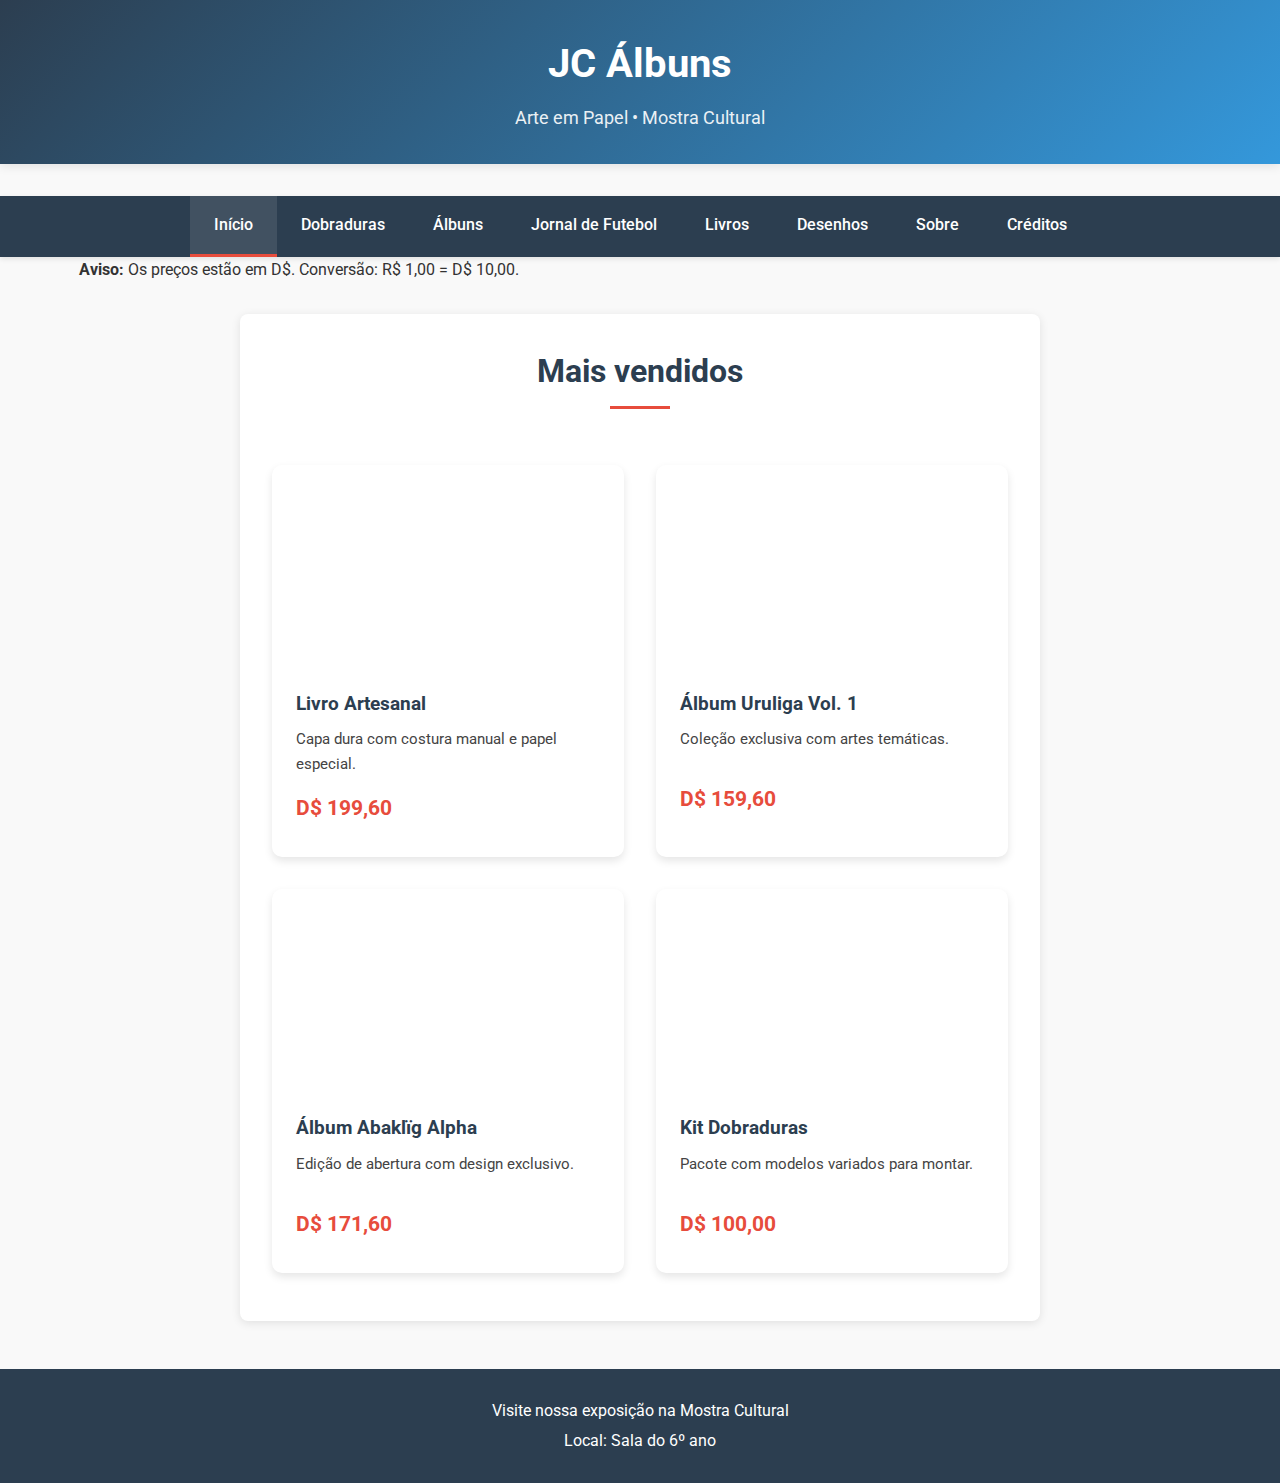
<file: index.html>
<!DOCTYPE html>
<html lang="pt-BR">
<head>
    <meta charset="UTF-8">
    <meta name="viewport" content="width=device-width, initial-scale=1.0">
    <title>JC Álbuns - Sua Loja de Artes em Papel</title>
    <link rel="stylesheet" href="styles.css">
    <link href="https://fonts.googleapis.com/css2?family=Roboto:wght@300;400;500;700&display=swap" rel="stylesheet">
    <link rel="stylesheet" href="https://cdnjs.cloudflare.com/ajax/libs/font-awesome/6.0.0-beta3/css/all.min.css">
</head>
<body>
    <header>
        <div class="container">
            <h1>JC Álbuns</h1>
            <p>Arte em Papel • Mostra Cultural</p>
        </div>
    </header>

    <nav class="main-nav">
        <div class="container">
            <ul>
                <li class="active"><a href="index.html">Início</a></li>
                <li><a href="dobraduras.html">Dobraduras</a></li>
                <li><a href="albuns.html">Álbuns</a></li>
                <li><a href="futebol.html">Jornal de Futebol</a></li>
                <li><a href="livros.html">Livros</a></li>
                <li><a href="desenhos.html">Desenhos</a></li>
                <li><a href="sobre.html">Sobre</a></li>
                <li><a href="creditos.html">Créditos</a></li>
            </ul>
        </div>
    </nav>

    <main class="container">
        <div class="notice" role="note" aria-label="Aviso de conversão de moeda">
            <strong>Aviso:</strong> Os preços estão em D$. Conversão: R$ 1,00 = D$ 10,00.
        </div>
        <section class="credits-section">
            <h2>Mais vendidos</h2>
            <div class="products-grid">
                <div class="product-card">
                    <div class="product-image" style="background-image: url('https://source.unsplash.com/600x400/?handmade,book');"></div>
                    <div class="product-info">
                        <h3>Livro Artesanal</h3>
                        <p class="description">Capa dura com costura manual e papel especial.</p>
                        <p class="price">D$ 499,00</p>
                    </div>
                </div>

                <div class="product-card">
                    <div class="product-image" style="background-image: url('https://source.unsplash.com/600x400/?soccer,stadium');"></div>
                    <div class="product-info">
                        <h3>Álbum Uruliga Vol. 1</h3>
                        <p class="description">Coleção exclusiva com artes temáticas.</p>
                        <p class="price">D$ 399,00</p>
                    </div>
                </div>

                <div class="product-card">
                    <div class="product-image" style="background-image: url('https://source.unsplash.com/600x400/?football,team');"></div>
                    <div class="product-info">
                        <h3>Álbum Abaklïg Alpha</h3>
                        <p class="description">Edição de abertura com design exclusivo.</p>
                        <p class="price">D$ 429,00</p>
                    </div>
                </div>

                <div class="product-card">
                    <div class="product-image" style="background-image: url('https://source.unsplash.com/600x400/?origami,paper');"></div>
                    <div class="product-info">
                        <h3>Kit Dobraduras</h3>
                        <p class="description">Pacote com modelos variados para montar.</p>
                        <p class="price">D$ 250,00</p>
                    </div>
                </div>
            </div>
        </section>
    </main>

    <footer>
        <div class="container">
            <p>Visite nossa exposição na Mostra Cultural</p>
            <p>Local: Sala do 6º ano</p>
        </div>
    </footer>
    <script src="prices.js" data-discount="0.60"></script>
</body>
</html>
</file>
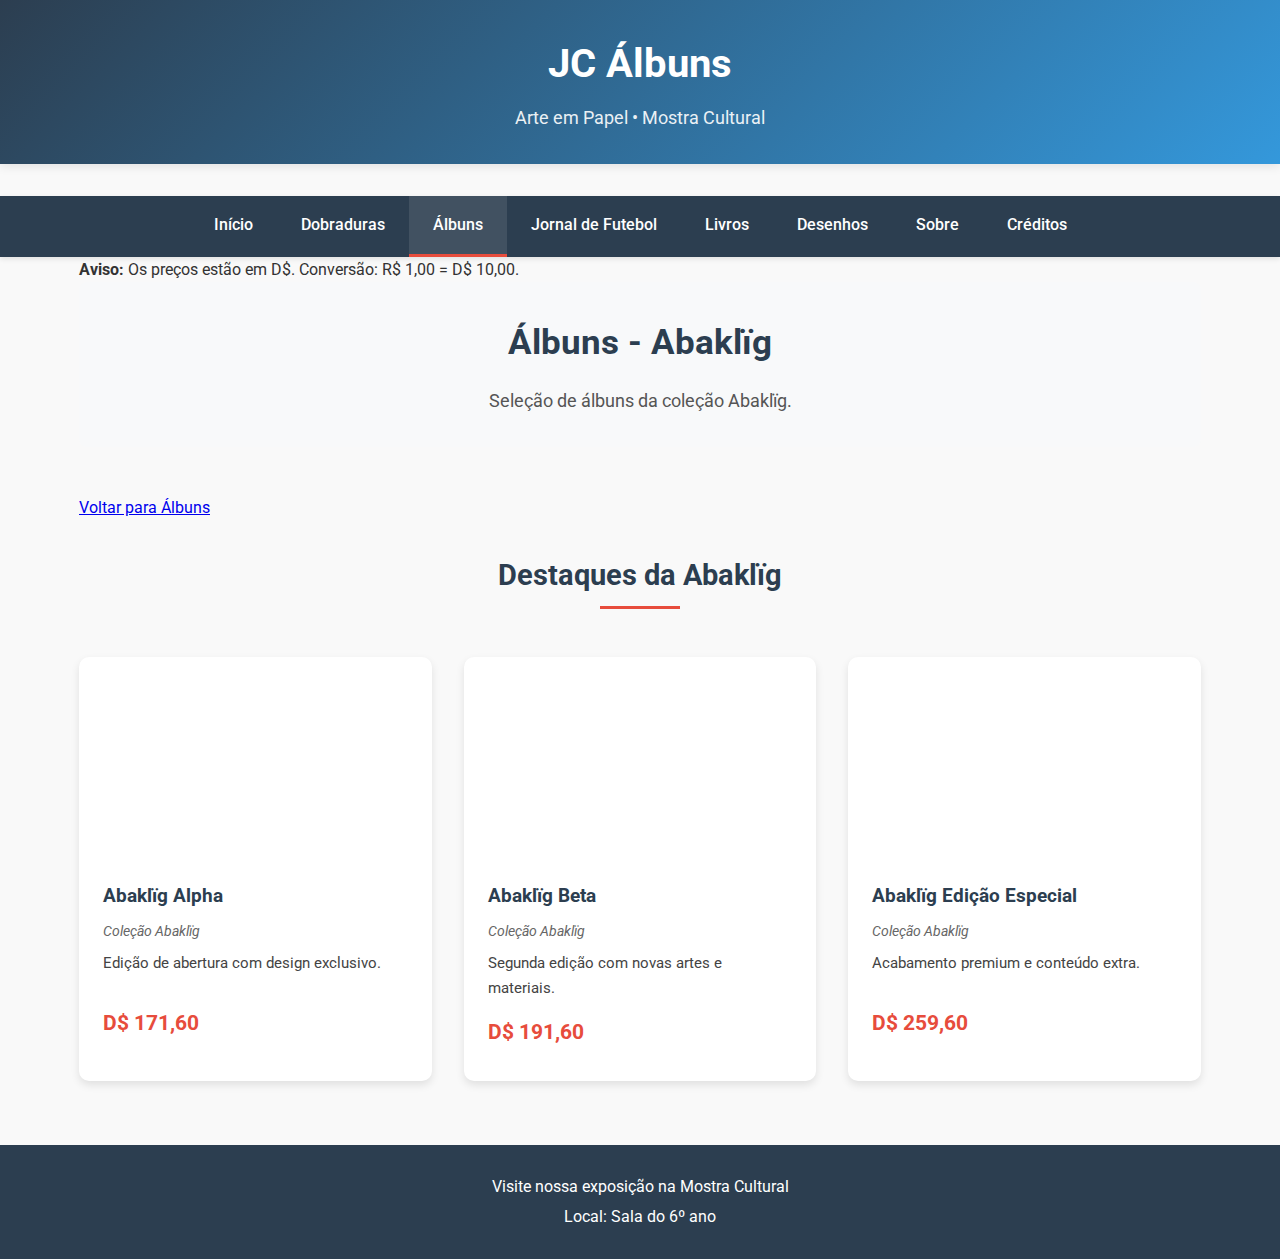
<file: abaklig.html>
<!DOCTYPE html>
<html lang="pt-BR">
<head>
    <meta charset="UTF-8">
    <meta name="viewport" content="width=device-width, initial-scale=1.0">
    <title>Abaklïg - Álbuns | JC Álbuns</title>
    <link rel="stylesheet" href="styles.css">
    <link href="https://fonts.googleapis.com/css2?family=Roboto:wght@300;400;500;700&display=swap" rel="stylesheet">
    <link rel="stylesheet" href="https://cdnjs.cloudflare.com/ajax/libs/font-awesome/6.0.0-beta3/css/all.min.css">
</head>
<body>
    <header>
        <div class="container">
            <h1>JC Álbuns</h1>
            <p>Arte em Papel • Mostra Cultural</p>
        </div>
    </header>

    <nav class="main-nav">
        <div class="container">
            <ul>
                <li><a href="index.html">Início</a></li>
                <li><a href="dobraduras.html">Dobraduras</a></li>
                <li class="active"><a href="albuns.html">Álbuns</a></li>
                <li><a href="futebol.html">Jornal de Futebol</a></li>
                <li><a href="livros.html">Livros</a></li>
                <li><a href="desenhos.html">Desenhos</a></li>
                <li><a href="sobre.html">Sobre</a></li>
                <li><a href="creditos.html">Créditos</a></li>
            </ul>
        </div>
    </nav>

    <main class="container">
        <div class="notice" role="note" aria-label="Aviso de conversão de moeda">
            <strong>Aviso:</strong> Os preços estão em D$. Conversão: R$ 1,00 = D$ 10,00.
        </div>
        <section class="intro-section">
            <h1>Álbuns - Abaklïg</h1>
            <p>Seleção de álbuns da coleção Abaklïg.</p>
        </section>

        <section class="btn-section">
            <div class="btn-group">
                <a class="btn" href="albuns.html">Voltar para Álbuns</a>
            </div>
        </section>

        <h2 class="section-title">Destaques da Abaklïg</h2>
        <div class="products-grid">
            <div class="product-card">
                <div class="product-image" style="background-image: url('https://source.unsplash.com/600x400/?football,stadium');"></div>
                <div class="product-info">
                    <h3>Abaklïg Alpha</h3>
                    <p class="author">Coleção Abaklïg</p>
                    <p class="description">Edição de abertura com design exclusivo.</p>
                    <p class="price">D$ 429,00</p>
                </div>
            </div>
            <div class="product-card">
                <div class="product-image" style="background-image: url('https://source.unsplash.com/600x400/?football,match');"></div>
                <div class="product-info">
                    <h3>Abaklïg Beta</h3>
                    <p class="author">Coleção Abaklïg</p>
                    <p class="description">Segunda edição com novas artes e materiais.</p>
                    <p class="price">D$ 479,00</p>
                </div>
            </div>
            <div class="product-card">
                <div class="product-image" style="background-image: url('https://source.unsplash.com/600x400/?football,trophy');"></div>
                <div class="product-info">
                    <h3>Abaklïg Edição Especial</h3>
                    <p class="author">Coleção Abaklïg</p>
                    <p class="description">Acabamento premium e conteúdo extra.</p>
                    <p class="price">D$ 649,00</p>
                </div>
            </div>
        </div>
    </main>

    <footer>
        <div class="container">
            <p>Visite nossa exposição na Mostra Cultural</p>
            <p>Local: Sala do 6º ano</p>
        </div>
    </footer>
    <script src="prices.js" data-discount="0.60"></script>
</body>
</html>
</file>
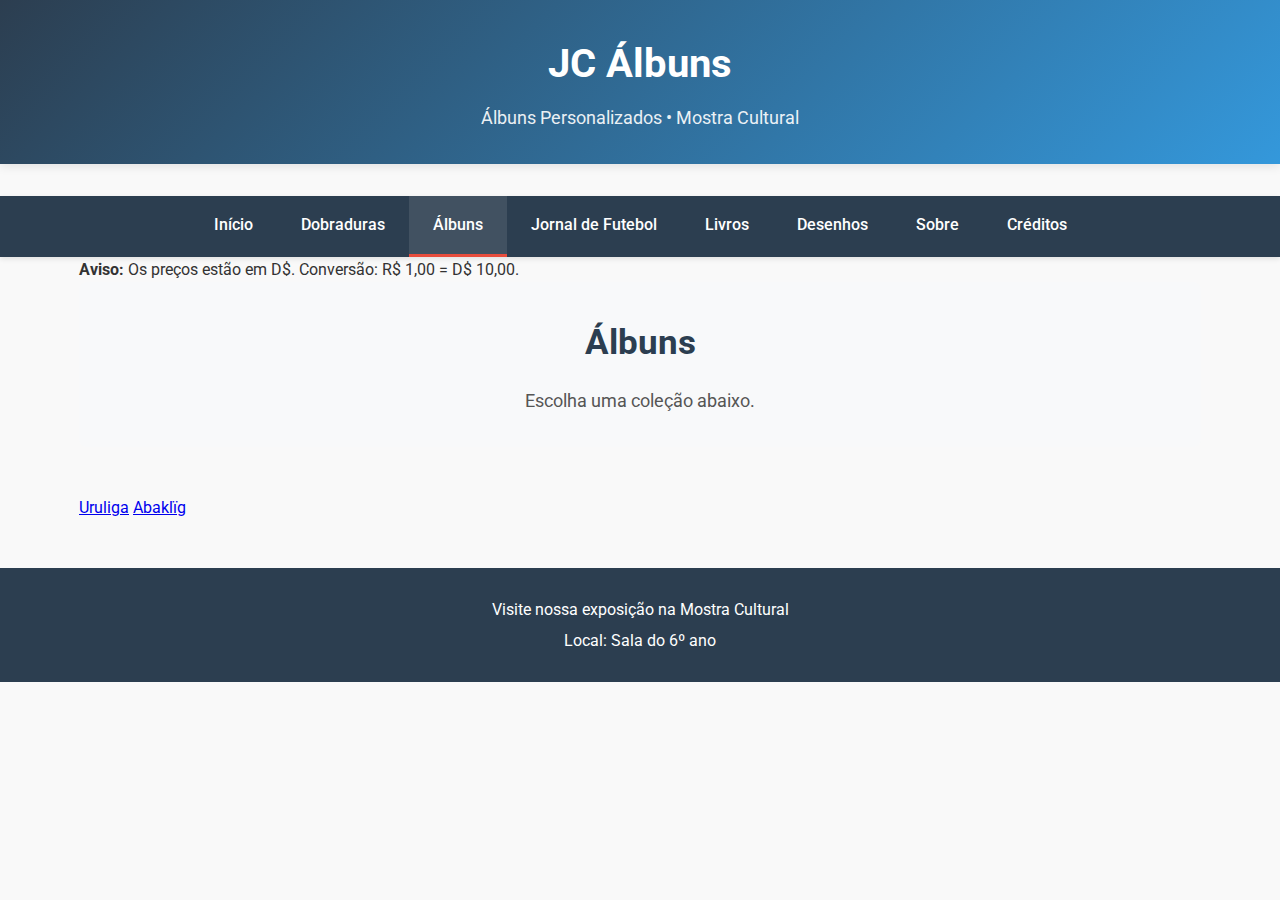
<file: albuns.html>
<!DOCTYPE html>
<html lang="pt-BR">
<head>
    <meta charset="UTF-8">
    <meta name="viewport" content="width=device-width, initial-scale=1.0">
    <title>Álbuns - JC Álbuns</title>
    <link rel="stylesheet" href="styles.css">
    <link href="https://fonts.googleapis.com/css2?family=Roboto:wght@300;400;500;700&display=swap" rel="stylesheet">
    <link rel="stylesheet" href="https://cdnjs.cloudflare.com/ajax/libs/font-awesome/6.0.0-beta3/css/all.min.css">
</head>
<body>
    <header>
        <div class="container">
            <h1>JC Álbuns</h1>
            <p>Álbuns Personalizados • Mostra Cultural</p>
        </div>
    </header>

    <nav class="main-nav">
        <div class="container">
            <ul>
                <li><a href="index.html">Início</a></li>
                <li><a href="dobraduras.html">Dobraduras</a></li>
                <li class="active"><a href="albuns.html">Álbuns</a></li>
                <li><a href="futebol.html">Jornal de Futebol</a></li>
                <li><a href="livros.html">Livros</a></li>
                <li><a href="desenhos.html">Desenhos</a></li>
                <li><a href="sobre.html">Sobre</a></li>
                <li><a href="creditos.html">Créditos</a></li>
            </ul>
        </div>
    </nav>

    <main class="container">
        <div class="notice" role="note" aria-label="Aviso de conversão de moeda">
            <strong>Aviso:</strong> Os preços estão em D$. Conversão: R$ 1,00 = D$ 10,00.
        </div>
        <section class="intro-section">
            <h1>Álbuns</h1>
            <p>Escolha uma coleção abaixo.</p>
        </section>

        <section class="btn-section">
            <div class="btn-group">
                <a class="btn" href="uruliga.html">Uruliga</a>
                <a class="btn" href="abaklig.html">Abaklïg</a>
            </div>
        </section>
    </main>

    <footer>
        <div class="container">
            <p>Visite nossa exposição na Mostra Cultural</p>
            <p>Local: Sala do 6º ano</p>
        </div>
    </footer>
    <script src="prices.js" data-discount="0.60"></script>
</body>
</html>
</file>
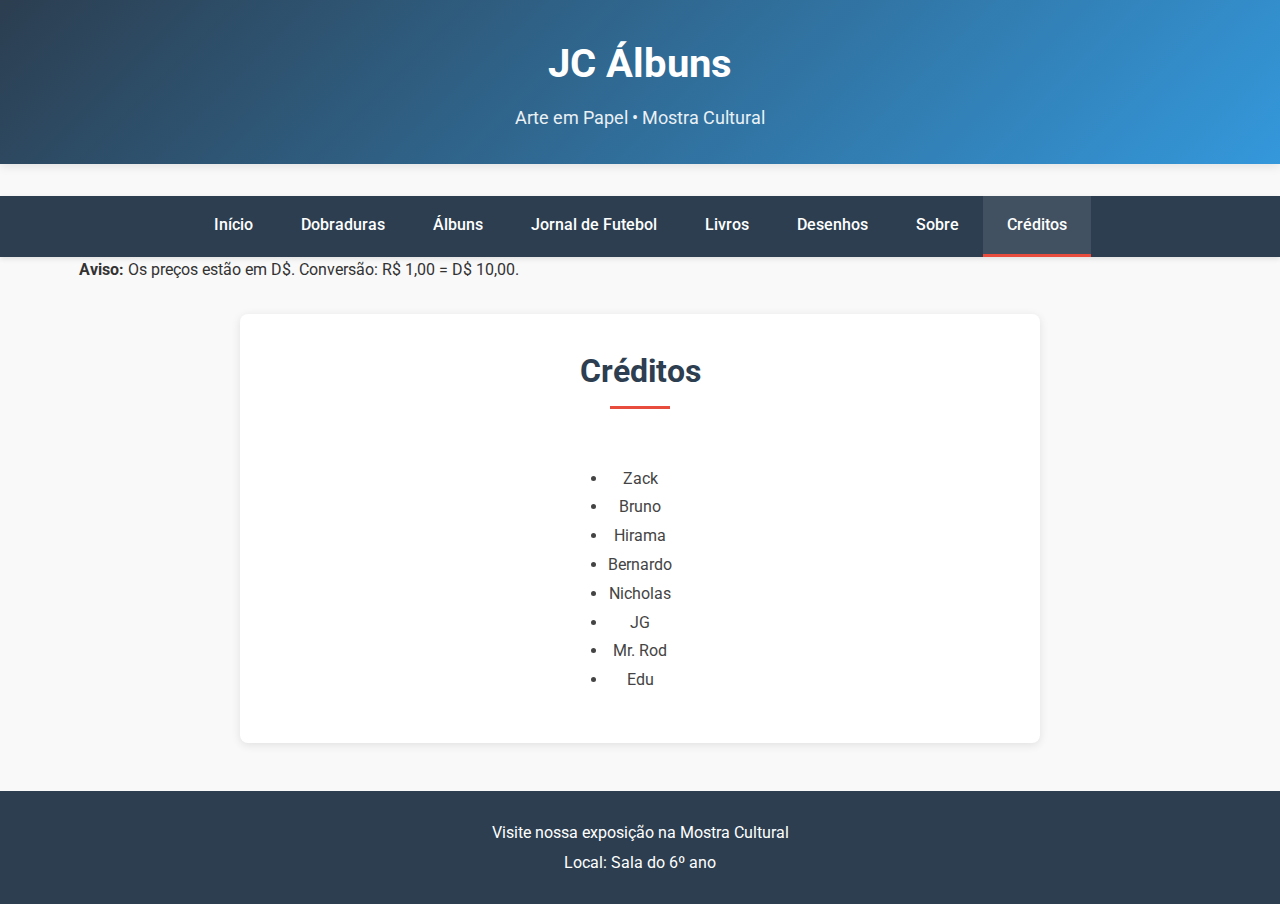
<file: creditos.html>
<!DOCTYPE html>
<html lang="pt-BR">
<head>
    <meta charset="UTF-8">
    <meta name="viewport" content="width=device-width, initial-scale=1.0">
    <title>Créditos - JC Álbuns</title>
    <link rel="stylesheet" href="styles.css">
    <link href="https://fonts.googleapis.com/css2?family=Roboto:wght@300;400;500;700&display=swap" rel="stylesheet">
    <link rel="stylesheet" href="https://cdnjs.cloudflare.com/ajax/libs/font-awesome/6.0.0-beta3/css/all.min.css">
</head>
<body>
    <header>
        <div class="container">
            <h1>JC Álbuns</h1>
            <p>Arte em Papel • Mostra Cultural</p>
        </div>
    </header>

    <nav class="main-nav">
        <div class="container">
            <ul>
                <li><a href="index.html">Início</a></li>
                <li><a href="dobraduras.html">Dobraduras</a></li>
                <li><a href="albuns.html">Álbuns</a></li>
                <li><a href="futebol.html">Jornal de Futebol</a></li>
                <li><a href="livros.html">Livros</a></li>
                <li><a href="desenhos.html">Desenhos</a></li>
                <li><a href="sobre.html">Sobre</a></li>
                <li class="active"><a href="creditos.html">Créditos</a></li>
            </ul>
        </div>
    </nav>

    <main class="container">
        <div class="notice" role="note" aria-label="Aviso de conversão de moeda">
            <strong>Aviso:</strong> Os preços estão em D$. Conversão: R$ 1,00 = D$ 10,00.
        </div>
        <section class="credits-section">
            <h2>Créditos</h2>
            <div class="credits-content">
                <ul>
                    <li>Zack</li>
                    <li>Bruno</li>
                    <li>Hirama</li>
                    <li>Bernardo</li>
                    <li>Nicholas</li>
                    <li>JG</li>
                    <li>Mr. Rod</li>
                    <li>Edu</li>
                </ul>
            </div>
        </section>
    </main>

    <footer>
        <div class="container">
            <p>Visite nossa exposição na Mostra Cultural</p>
            <p>Local: Sala do 6º ano</p>
        </div>
    </footer>
    <script src="prices.js" data-discount="0.60"></script>
</body>
</html>
</file>
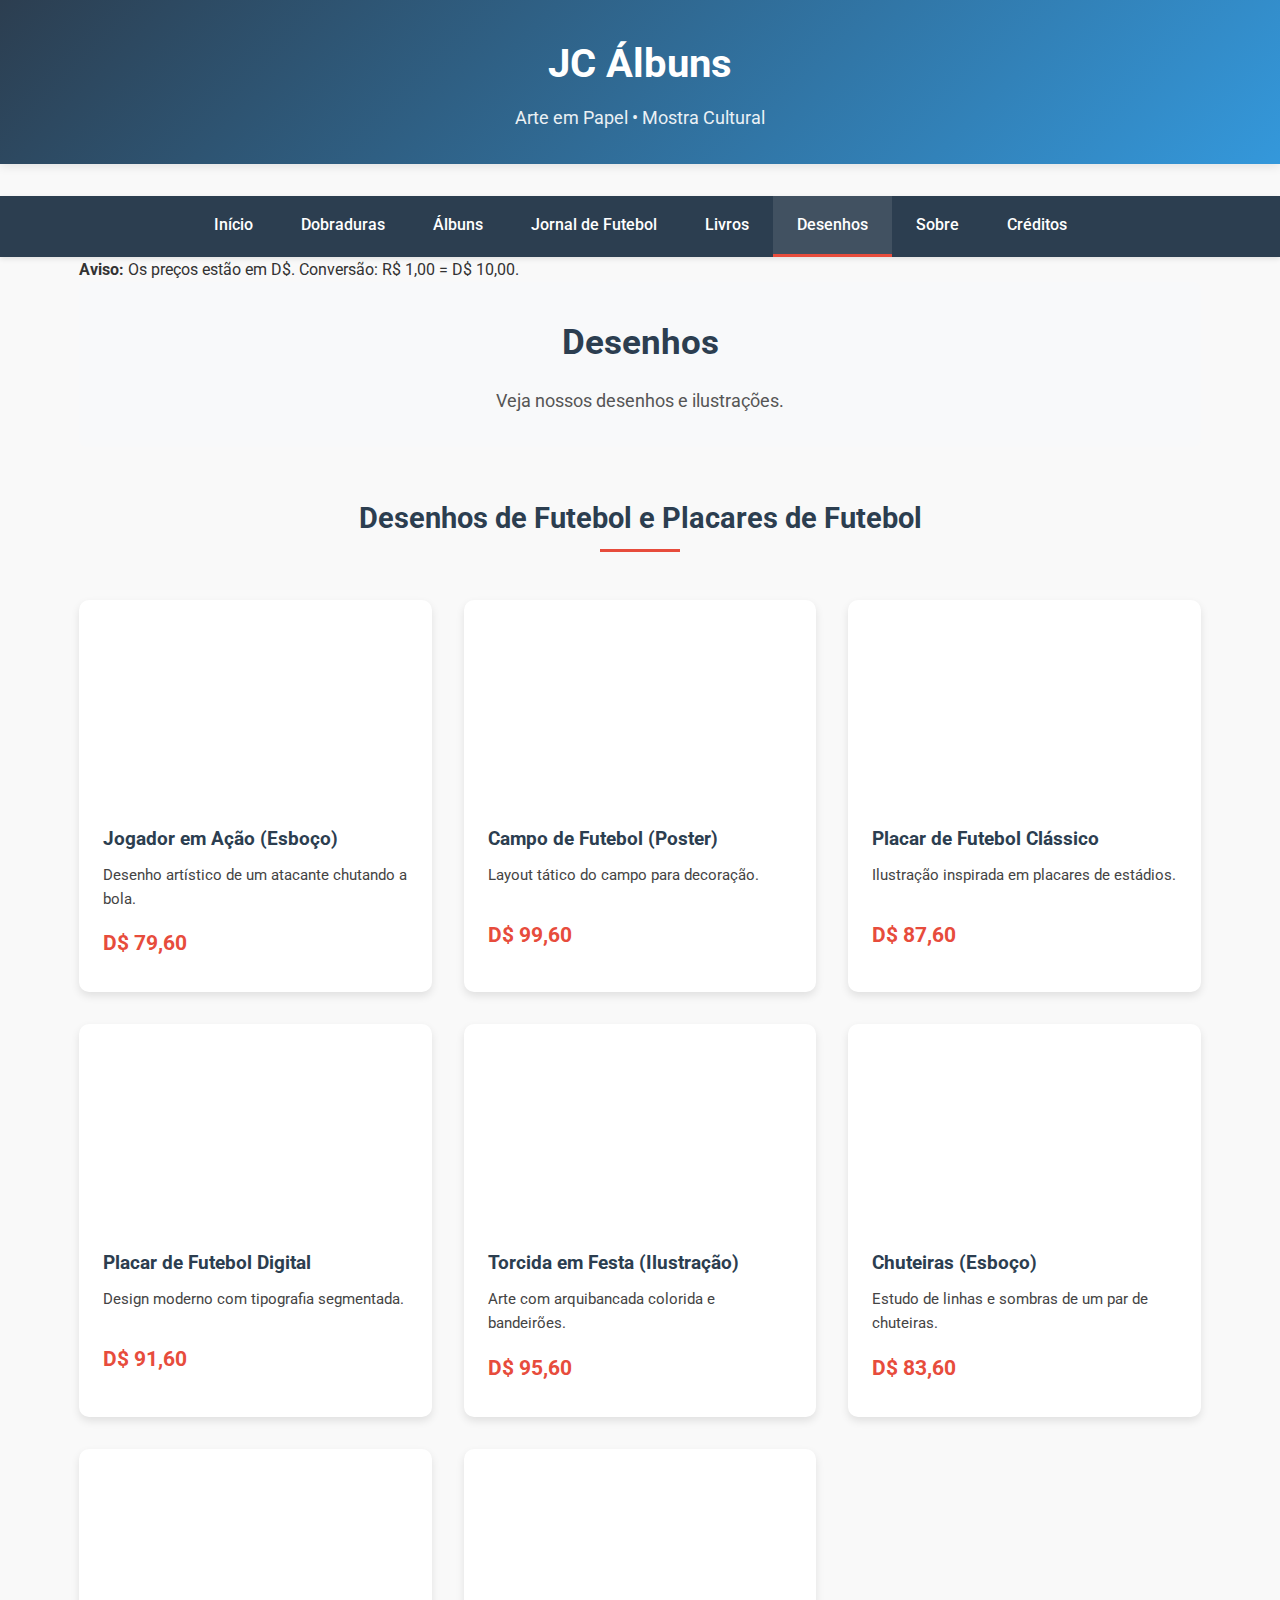
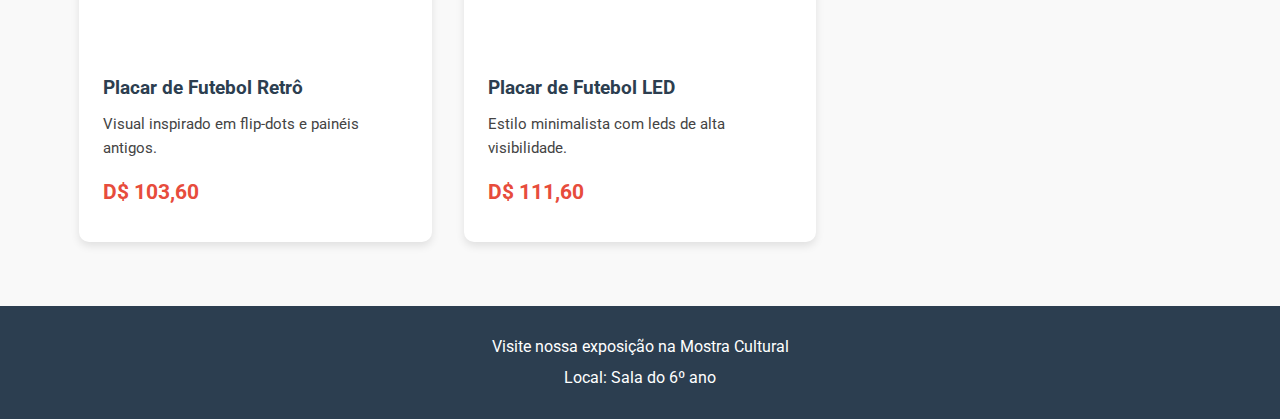
<file: desenhos.html>
<!DOCTYPE html>
<html lang="pt-BR">
<head>
    <meta charset="UTF-8">
    <meta name="viewport" content="width=device-width, initial-scale=1.0">
    <title>Desenhos - JC Álbuns</title>
    <link rel="stylesheet" href="styles.css">
    <link href="https://fonts.googleapis.com/css2?family=Roboto:wght@300;400;500;700&display=swap" rel="stylesheet">
    <link rel="stylesheet" href="https://cdnjs.cloudflare.com/ajax/libs/font-awesome/6.0.0-beta3/css/all.min.css">
</head>
<body>
    <header>
        <div class="container">
            <h1>JC Álbuns</h1>
            <p>Arte em Papel • Mostra Cultural</p>
        </div>
    </header>

    <nav class="main-nav">
        <div class="container">
            <ul>
                <li><a href="index.html">Início</a></li>
                <li><a href="dobraduras.html">Dobraduras</a></li>
                <li><a href="albuns.html">Álbuns</a></li>
                <li><a href="futebol.html">Jornal de Futebol</a></li>
                <li><a href="livros.html">Livros</a></li>
                <li class="active"><a href="desenhos.html">Desenhos</a></li>
                <li><a href="sobre.html">Sobre</a></li>
                <li><a href="creditos.html">Créditos</a></li>
            </ul>
        </div>
    </nav>

    <main class="container">
        <div class="notice" role="note" aria-label="Aviso de conversão de moeda">
            <strong>Aviso:</strong> Os preços estão em D$. Conversão: R$ 1,00 = D$ 10,00.
        </div>
        <section class="intro-section">
            <h1>Desenhos</h1>
            <p>Veja nossos desenhos e ilustrações.</p>
        </section>

        <h2 class="section-title">Desenhos de Futebol e Placares de Futebol</h2>
        <div class="products-grid">
            <div class="product-card">
                <div class="product-image" style="background-image: url('https://source.unsplash.com/600x400/?soccer,sketch');"></div>
                <div class="product-info">
                    <h3>Jogador em Ação (Esboço)</h3>
                    <p class="description">Desenho artístico de um atacante chutando a bola.</p>
                    <p class="price">D$ 199,00</p>
                </div>
            </div>

            <div class="product-card">
                <div class="product-image" style="background-image: url('https://source.unsplash.com/600x400/?soccer,field');"></div>
                <div class="product-info">
                    <h3>Campo de Futebol (Poster)</h3>
                    <p class="description">Layout tático do campo para decoração.</p>
                    <p class="price">D$ 249,00</p>
                </div>
            </div>

            <div class="product-card">
                <div class="product-image" style="background-image: url('https://source.unsplash.com/600x400/?scoreboard,stadium');"></div>
                <div class="product-info">
                    <h3>Placar de Futebol Clássico</h3>
                    <p class="description">Ilustração inspirada em placares de estádios.</p>
                    <p class="price">D$ 219,00</p>
                </div>
            </div>

            <div class="product-card">
                <div class="product-image" style="background-image: url('https://source.unsplash.com/600x400/?scoreboard,digital');"></div>
                <div class="product-info">
                    <h3>Placar de Futebol Digital</h3>
                    <p class="description">Design moderno com tipografia segmentada.</p>
                    <p class="price">D$ 229,00</p>
                </div>
            </div>
            
            <!-- Novos Itens: Desenhos -->
            <div class="product-card">
                <div class="product-image" style="background-image: url('https://source.unsplash.com/600x400/?soccer,illustration');"></div>
                <div class="product-info">
                    <h3>Torcida em Festa (Ilustração)</h3>
                    <p class="description">Arte com arquibancada colorida e bandeirões.</p>
                    <p class="price">D$ 239,00</p>
                </div>
            </div>

            <div class="product-card">
                <div class="product-image" style="background-image: url('https://source.unsplash.com/600x400/?soccer,shoes,sketch');"></div>
                <div class="product-info">
                    <h3>Chuteiras (Esboço)</h3>
                    <p class="description">Estudo de linhas e sombras de um par de chuteiras.</p>
                    <p class="price">D$ 209,00</p>
                </div>
            </div>

            <!-- Novos Itens: Placares de Futebol -->
            <div class="product-card">
                <div class="product-image" style="background-image: url('https://source.unsplash.com/600x400/?scoreboard,retro');"></div>
                <div class="product-info">
                    <h3>Placar de Futebol Retrô</h3>
                    <p class="description">Visual inspirado em flip-dots e painéis antigos.</p>
                    <p class="price">D$ 259,00</p>
                </div>
            </div>

            <div class="product-card">
                <div class="product-image" style="background-image: url('https://source.unsplash.com/600x400/?scoreboard,led');"></div>
                <div class="product-info">
                    <h3>Placar de Futebol LED</h3>
                    <p class="description">Estilo minimalista com leds de alta visibilidade.</p>
                    <p class="price">D$ 279,00</p>
                </div>
            </div>
        </div>
    </main>

    <footer>
        <div class="container">
            <p>Visite nossa exposição na Mostra Cultural</p>
            <p>Local: Sala do 6º ano</p>
        </div>
    </footer>
    <script src="prices.js" data-discount="0.60"></script>
</body>
</html>
</file>
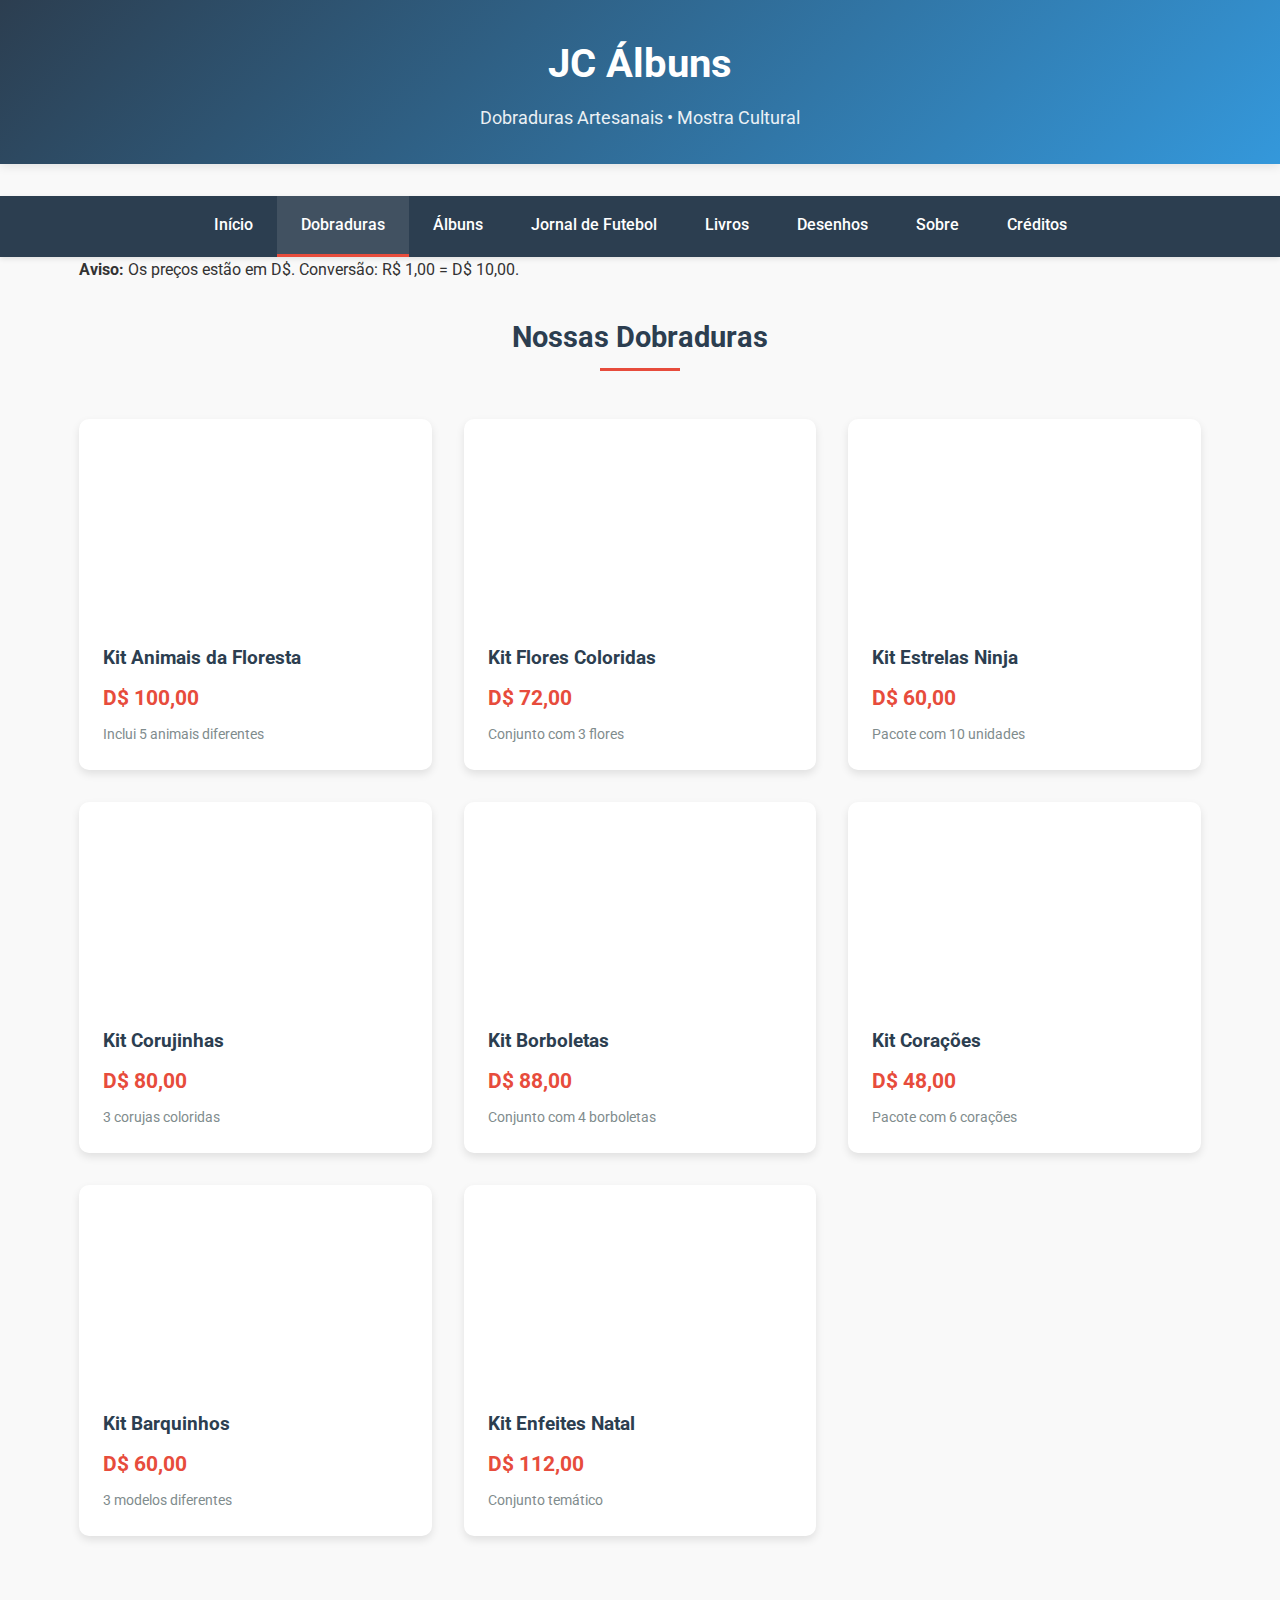
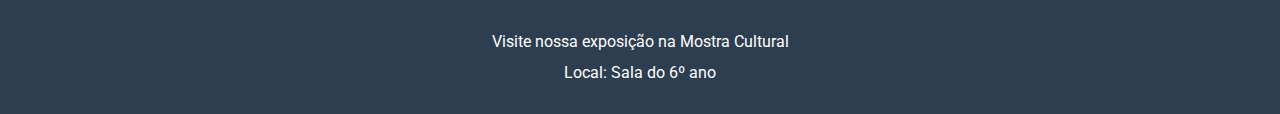
<file: dobraduras.html>
<!DOCTYPE html>
<html lang="pt-BR">
<head>
    <meta charset="UTF-8">
    <meta name="viewport" content="width=device-width, initial-scale=1.0">
    <title>Dobraduras - JC Álbuns</title>
    <link rel="stylesheet" href="styles.css">
    <link href="https://fonts.googleapis.com/css2?family=Roboto:wght@300;400;500;700&display=swap" rel="stylesheet">
    <link rel="stylesheet" href="https://cdnjs.cloudflare.com/ajax/libs/font-awesome/6.0.0-beta3/css/all.min.css">
</head>
<body>
    <header>
        <div class="container">
            <h1>JC Álbuns</h1>
            <p>Dobraduras Artesanais • Mostra Cultural</p>
        </div>
    </header>

    <nav class="main-nav">
        <div class="container">
            <ul>
                <li><a href="index.html">Início</a></li>
                <li class="active"><a href="dobraduras.html">Dobraduras</a></li>
                <li><a href="albuns.html">Álbuns</a></li>
                <li><a href="futebol.html">Jornal de Futebol</a></li>
                <li><a href="livros.html">Livros</a></li>
                <li><a href="desenhos.html">Desenhos</a></li>
                <li><a href="sobre.html">Sobre</a></li>
                <li><a href="creditos.html">Créditos</a></li>
            </ul>
        </div>
    </nav>

    <main class="container">
        <div class="notice" role="note" aria-label="Aviso de conversão de moeda">
            <strong>Aviso:</strong> Os preços estão em D$. Conversão: R$ 1,00 = D$ 10,00.
        </div>
        <h2 class="section-title">Nossas Dobraduras</h2>
        <div class="products-grid">
            <!-- Conjunto 1 -->
            <div class="product-card">
                <div class="product-image" style="background-image: url('https://source.unsplash.com/300x300/?origami,animals');"></div>
                <div class="product-info">
                    <h3>Kit Animais da Floresta</h3>
                    <p class="price">D$ 250,00</p>
                    <p class="location">Inclui 5 animais diferentes</p>
                </div>
            </div>

            <!-- Conjunto 2 -->
            <div class="product-card">
                <div class="product-image" style="background-image: url('https://source.unsplash.com/300x300/?origami,flowers');"></div>
                <div class="product-info">
                    <h3>Kit Flores Coloridas</h3>
                    <p class="price">D$ 180,00</p>
                    <p class="location">Conjunto com 3 flores</p>
                </div>
            </div>

            <!-- Conjunto 3 -->
            <div class="product-card">
                <div class="product-image" style="background-image: url('https://source.unsplash.com/300x300/?origami,star');"></div>
                <div class="product-info">
                    <h3>Kit Estrelas Ninja</h3>
                    <p class="price">D$ 150,00</p>
                    <p class="location">Pacote com 10 unidades</p>
                </div>
            </div>

            <!-- Conjunto 4 -->
            <div class="product-card">
                <div class="product-image" style="background-image: url('https://source.unsplash.com/300x300/?origami,owl');"></div>
                <div class="product-info">
                    <h3>Kit Corujinhas</h3>
                    <p class="price">D$ 200,00</p>
                    <p class="location">3 corujas coloridas</p>
                </div>
            </div>

            <!-- Conjunto 5 -->
            <div class="product-card">
                <div class="product-image" style="background-image: url('https://source.unsplash.com/300x300/?origami, butterfly');"></div>
                <div class="product-info">
                    <h3>Kit Borboletas</h3>
                    <p class="price">D$ 220,00</p>
                    <p class="location">Conjunto com 4 borboletas</p>
                </div>
            </div>

            <!-- Conjunto 6 -->
            <div class="product-card">
                <div class="product-image" style="background-image: url('https://source.unsplash.com/300x300/?origami,heart');"></div>
                <div class="product-info">
                    <h3>Kit Corações</h3>
                    <p class="price">D$ 120,00</p>
                    <p class="location">Pacote com 6 corações</p>
                </div>
            </div>

            <!-- Conjunto 7 -->
            <div class="product-card">
                <div class="product-image" style="background-image: url('https://source.unsplash.com/300x300/?origami,boat');"></div>
                <div class="product-info">
                    <h3>Kit Barquinhos</h3>
                    <p class="price">D$ 150,00</p>
                    <p class="location">3 modelos diferentes</p>
                </div>
            </div>

            <!-- Conjunto 8 -->
            <div class="product-card">
                <div class="product-image" style="background-image: url('https://source.unsplash.com/300x300/?origami,christmas');"></div>
                <div class="product-info">
                    <h3>Kit Enfeites Natal</h3>
                    <p class="price">D$ 280,00</p>
                    <p class="location">Conjunto temático</p>
                </div>
            </div>
        </div>
    </main>

    <footer>
        <div class="container">
            <p>Visite nossa exposição na Mostra Cultural</p>
            <p>Local: Sala do 6º ano</p>
        </div>
    </footer>
    <script src="prices.js" data-discount="0.60"></script>
</body>
</html>
</file>
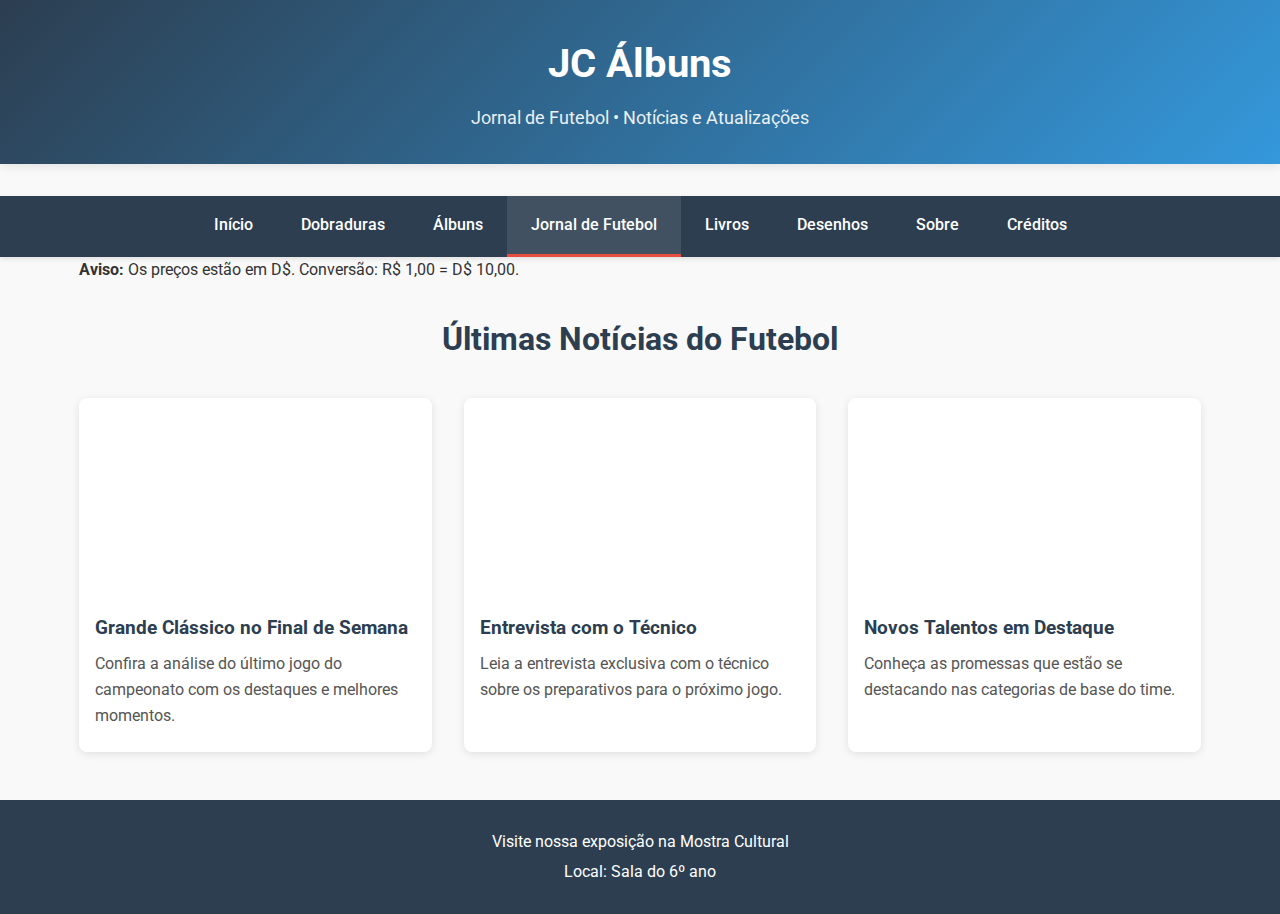
<file: futebol.html>
<!DOCTYPE html>
<html lang="pt-BR">
<head>
    <meta charset="UTF-8">
    <meta name="viewport" content="width=device-width, initial-scale=1.0">
    <title>Jornal de Futebol - JC Álbuns</title>
    <link rel="stylesheet" href="styles.css">
    <link href="https://fonts.googleapis.com/css2?family=Roboto:wght@300;400;500;700&display=swap" rel="stylesheet">
</head>
<body>
    <header>
        <div class="container">
            <h1>JC Álbuns</h1>
            <p>Jornal de Futebol • Notícias e Atualizações</p>
        </div>
    </header>

    <nav class="main-nav">
        <div class="container">
            <ul>
                <li><a href="index.html">Início</a></li>
                <li><a href="dobraduras.html">Dobraduras</a></li>
                <li><a href="albuns.html">Álbuns</a></li>
                <li class="active"><a href="futebol.html">Jornal de Futebol</a></li>
                <li><a href="livros.html">Livros</a></li>
                <li><a href="desenhos.html">Desenhos</a></li>
                <li><a href="sobre.html">Sobre</a></li>
                <li><a href="creditos.html">Créditos</a></li>
            </ul>
        </div>
    </nav>

    <main class="container">
        <div class="notice" role="note" aria-label="Aviso de conversão de moeda">
            <strong>Aviso:</strong> Os preços estão em D$. Conversão: R$ 1,00 = D$ 10,00.
        </div>
        <section class="content-section">
            <h2>Últimas Notícias do Futebol</h2>
            <div class="news-grid">
                <article class="news-card">
                    <div class="news-image" style="background-image: url('https://via.placeholder.com/400x250/FFD700/000000?text=Jogo+da+Rodada');"></div>
                    <h3>Grande Clássico no Final de Semana</h3>
                    <p>Confira a análise do último jogo do campeonato com os destaques e melhores momentos.</p>
                </article>
                
                <article class="news-card">
                    <div class="news-image" style="background-image: url('https://via.placeholder.com/400x250/FF6347/FFFFFF?text=Entrevista+Exclusiva');"></div>
                    <h3>Entrevista com o Técnico</h3>
                    <p>Leia a entrevista exclusiva com o técnico sobre os preparativos para o próximo jogo.</p>
                </article>
                
                <article class="news-card">
                    <div class="news-image" style="background-image: url('https://via.placeholder.com/400x250/98FB98/000000?text=Jovens+Talentos');"></div>
                    <h3>Novos Talentos em Destaque</h3>
                    <p>Conheça as promessas que estão se destacando nas categorias de base do time.</p>
                </article>
            </div>
        </section>
    </main>

    <footer>
        <div class="container">
            <p>Visite nossa exposição na Mostra Cultural</p>
            <p>Local: Sala do 6º ano</p>
        </div>
    </footer>
    <script src="prices.js" data-discount="0.60"></script>
</body>
</html>
</file>
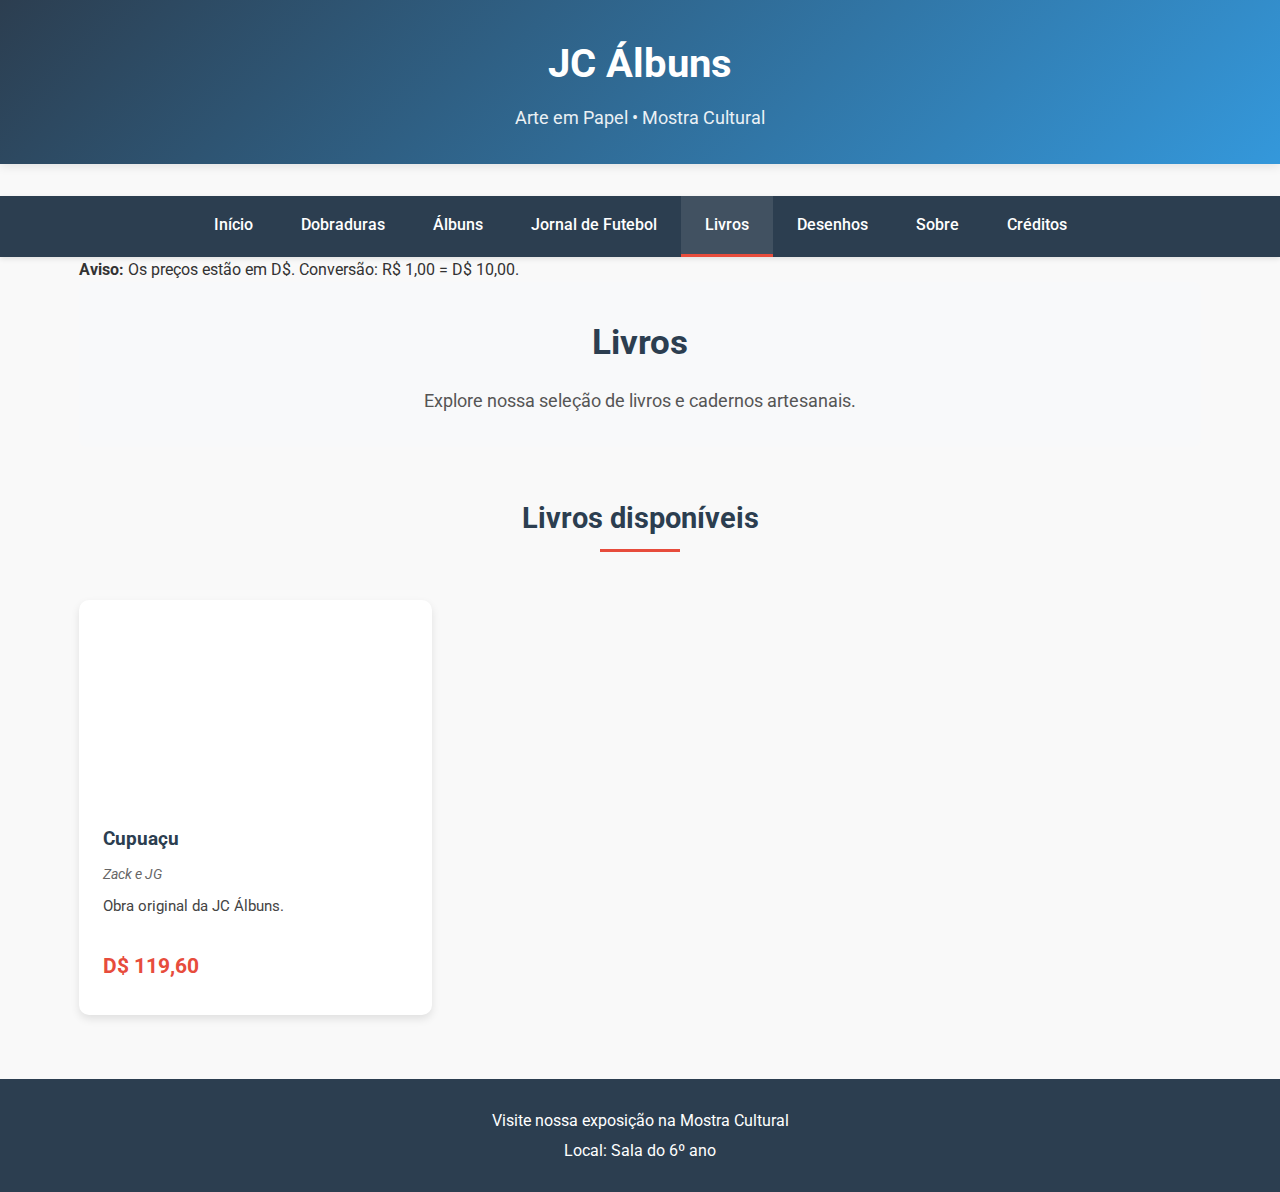
<file: livros.html>
<!DOCTYPE html>
<html lang="pt-BR">
<head>
    <meta charset="UTF-8">
    <meta name="viewport" content="width=device-width, initial-scale=1.0">
    <title>Livros - JC Álbuns</title>
    <link rel="stylesheet" href="styles.css">
    <link href="https://fonts.googleapis.com/css2?family=Roboto:wght@300;400;500;700&display=swap" rel="stylesheet">
    <link rel="stylesheet" href="https://cdnjs.cloudflare.com/ajax/libs/font-awesome/6.0.0-beta3/css/all.min.css">
</head>
<body>
    <header>
        <div class="container">
            <h1>JC Álbuns</h1>
            <p>Arte em Papel • Mostra Cultural</p>
        </div>
    </header>

    <nav class="main-nav">
        <div class="container">
            <ul>
                <li><a href="index.html">Início</a></li>
                <li><a href="dobraduras.html">Dobraduras</a></li>
                <li><a href="albuns.html">Álbuns</a></li>
                <li><a href="futebol.html">Jornal de Futebol</a></li>
                <li class="active"><a href="livros.html">Livros</a></li>
                <li><a href="desenhos.html">Desenhos</a></li>
                <li><a href="sobre.html">Sobre</a></li>
                <li><a href="creditos.html">Créditos</a></li>
            </ul>
        </div>
    </nav>

    <main class="container">
        <div class="notice" role="note" aria-label="Aviso de conversão de moeda">
            <strong>Aviso:</strong> Os preços estão em D$. Conversão: R$ 1,00 = D$ 10,00.
        </div>
        <section class="intro-section">
            <h1>Livros</h1>
            <p>Explore nossa seleção de livros e cadernos artesanais.</p>
        </section>
        
        <h2 class="section-title">Livros disponíveis</h2>
        <div class="products-grid">
            <div class="product-card">
                <div class="product-image" style="background-image: url('https://source.unsplash.com/600x400/?book,cover');"></div>
                <div class="product-info">
                    <h3>Cupuaçu</h3>
                    <p class="author">Zack e JG</p>
                    <p class="description">Obra original da JC Álbuns.</p>
                    <p class="price">D$ 299,00</p>
                </div>
            </div>
        </div>
    </main>

    <footer>
        <div class="container">
            <p>Visite nossa exposição na Mostra Cultural</p>
            <p>Local: Sala do 6º ano</p>
        </div>
    </footer>
    <script src="prices.js" data-discount="0.60"></script>
</body>
</html>
</file>
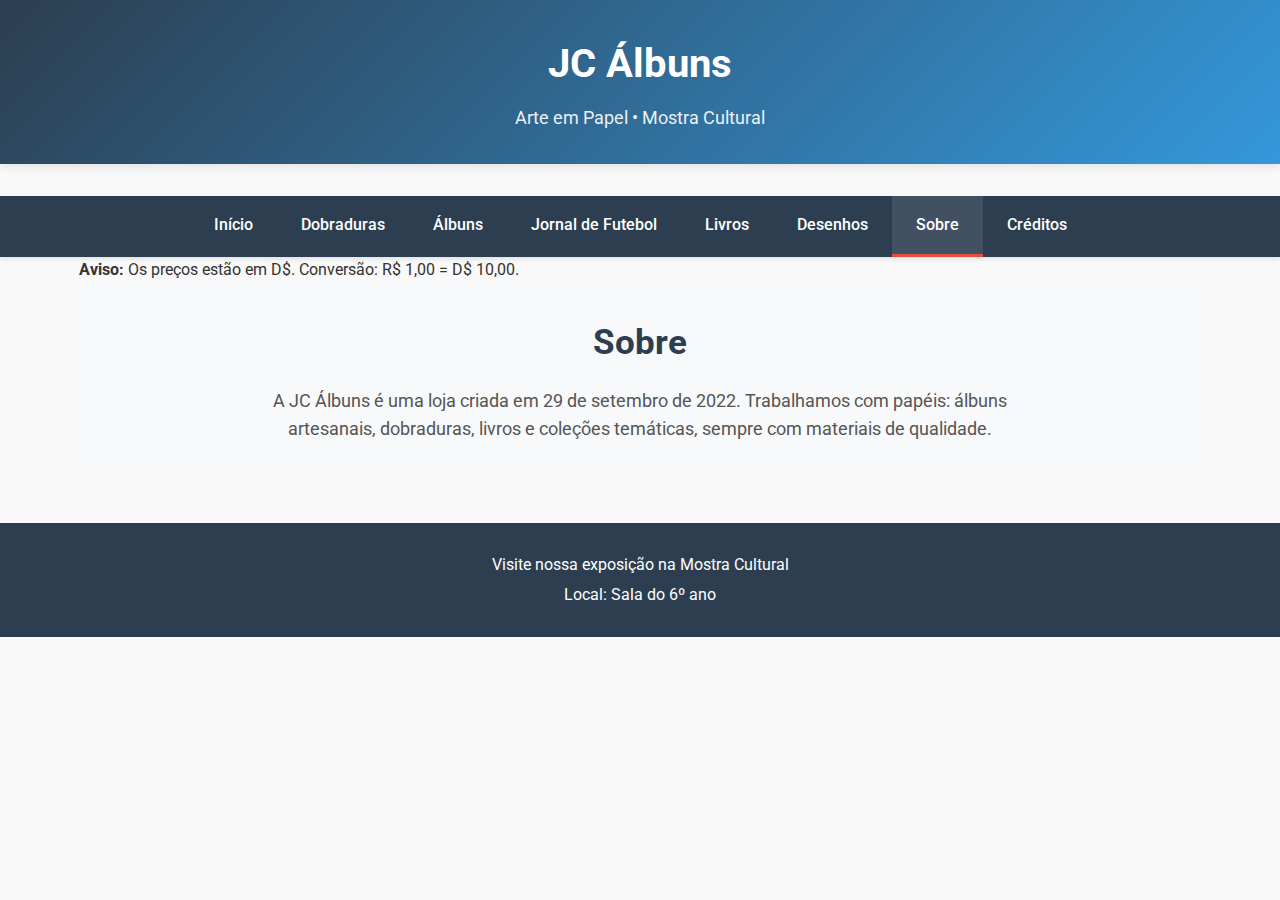
<file: sobre.html>
<!DOCTYPE html>
<html lang="pt-BR">
<head>
    <meta charset="UTF-8">
    <meta name="viewport" content="width=device-width, initial-scale=1.0">
    <title>Sobre - JC Álbuns</title>
    <link rel="stylesheet" href="styles.css">
    <link href="https://fonts.googleapis.com/css2?family=Roboto:wght@300;400;500;700&display=swap" rel="stylesheet">
    <link rel="stylesheet" href="https://cdnjs.cloudflare.com/ajax/libs/font-awesome/6.0.0-beta3/css/all.min.css">
</head>
<body>
    <header>
        <div class="container">
            <h1>JC Álbuns</h1>
            <p>Arte em Papel • Mostra Cultural</p>
        </div>
    </header>

    <nav class="main-nav">
        <div class="container">
            <ul>
                <li><a href="index.html">Início</a></li>
                <li><a href="dobraduras.html">Dobraduras</a></li>
                <li><a href="albuns.html">Álbuns</a></li>
                <li><a href="futebol.html">Jornal de Futebol</a></li>
                <li><a href="livros.html">Livros</a></li>
                <li><a href="desenhos.html">Desenhos</a></li>
                <li class="active"><a href="sobre.html">Sobre</a></li>
                <li><a href="creditos.html">Créditos</a></li>
            </ul>
        </div>
    </nav>

    <main class="container">
        <div class="notice" role="note" aria-label="Aviso de conversão de moeda">
            <strong>Aviso:</strong> Os preços estão em D$. Conversão: R$ 1,00 = D$ 10,00.
        </div>
        <section class="intro-section">
            <h1>Sobre</h1>
            <p>A JC Álbuns é uma loja criada em 29 de setembro de 2022. Trabalhamos com papéis: álbuns artesanais, dobraduras, livros e coleções temáticas, sempre com materiais de qualidade.</p>
        </section>
    </main>

    <footer>
        <div class="container">
            <p>Visite nossa exposição na Mostra Cultural</p>
            <p>Local: Sala do 6º ano</p>
        </div>
    </footer>
    <script src="prices.js" data-discount="0.60"></script>
</body>
</html>
</file>
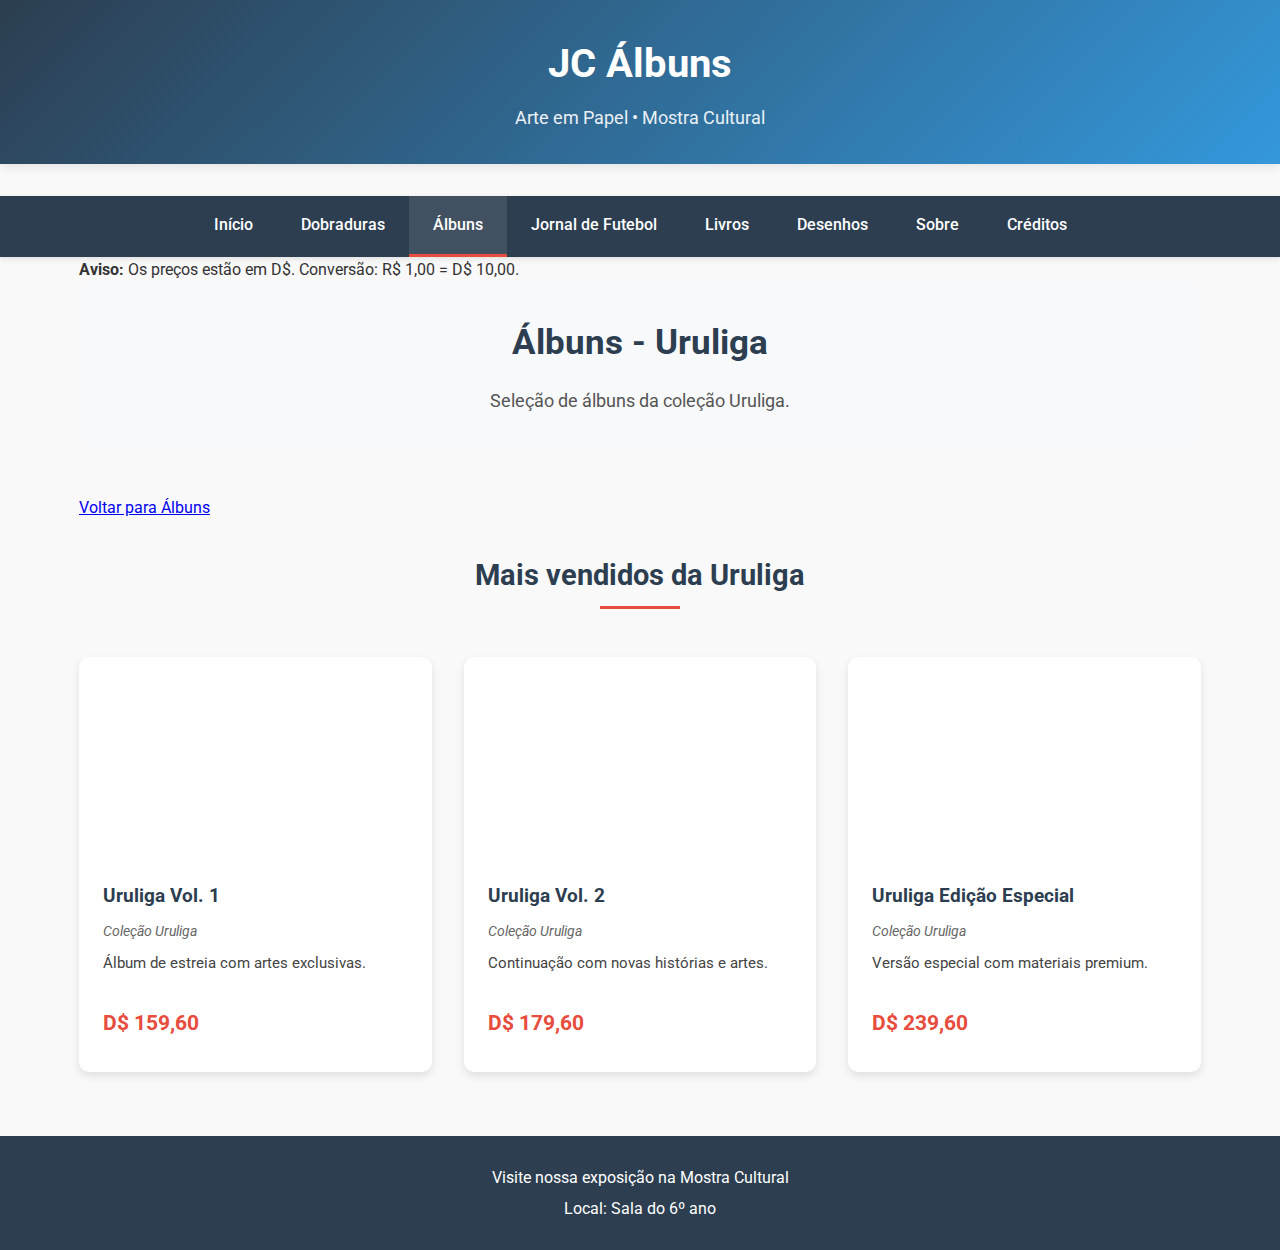
<file: uruliga.html>
<!DOCTYPE html>
<html lang="pt-BR">
<head>
    <meta charset="UTF-8">
    <meta name="viewport" content="width=device-width, initial-scale=1.0">
    <title>Uruliga - Álbuns | JC Álbuns</title>
    <link rel="stylesheet" href="styles.css">
    <link href="https://fonts.googleapis.com/css2?family=Roboto:wght@300;400;500;700&display=swap" rel="stylesheet">
    <link rel="stylesheet" href="https://cdnjs.cloudflare.com/ajax/libs/font-awesome/6.0.0-beta3/css/all.min.css">
</head>
<body>
    <header>
        <div class="container">
            <h1>JC Álbuns</h1>
            <p>Arte em Papel • Mostra Cultural</p>
        </div>
    </header>

    <nav class="main-nav">
        <div class="container">
            <ul>
                <li><a href="index.html">Início</a></li>
                <li><a href="dobraduras.html">Dobraduras</a></li>
                <li class="active"><a href="albuns.html">Álbuns</a></li>
                <li><a href="futebol.html">Jornal de Futebol</a></li>
                <li><a href="livros.html">Livros</a></li>
                <li><a href="desenhos.html">Desenhos</a></li>
                <li><a href="sobre.html">Sobre</a></li>
                <li><a href="creditos.html">Créditos</a></li>
            </ul>
        </div>
    </nav>

    <main class="container">
        <div class="notice" role="note" aria-label="Aviso de conversão de moeda">
            <strong>Aviso:</strong> Os preços estão em D$. Conversão: R$ 1,00 = D$ 10,00.
        </div>
        <section class="intro-section">
            <h1>Álbuns - Uruliga</h1>
            <p>Seleção de álbuns da coleção Uruliga.</p>
        </section>

        <section class="btn-section">
            <div class="btn-group">
                <a class="btn" href="albuns.html">Voltar para Álbuns</a>
            </div>
        </section>

        <h2 class="section-title">Mais vendidos da Uruliga</h2>
        <div class="products-grid">
            <div class="product-card">
                <div class="product-image" style="background-image: url('https://source.unsplash.com/600x400/?soccer,ball');"></div>
                <div class="product-info">
                    <h3>Uruliga Vol. 1</h3>
                    <p class="author">Coleção Uruliga</p>
                    <p class="description">Álbum de estreia com artes exclusivas.</p>
                    <p class="price">D$ 399,00</p>
                </div>
            </div>
            <div class="product-card">
                <div class="product-image" style="background-image: url('https://source.unsplash.com/600x400/?soccer,match');"></div>
                <div class="product-info">
                    <h3>Uruliga Vol. 2</h3>
                    <p class="author">Coleção Uruliga</p>
                    <p class="description">Continuação com novas histórias e artes.</p>
                    <p class="price">D$ 449,00</p>
                </div>
            </div>
            <div class="product-card">
                <div class="product-image" style="background-image: url('https://source.unsplash.com/600x400/?soccer,trophy');"></div>
                <div class="product-info">
                    <h3>Uruliga Edição Especial</h3>
                    <p class="author">Coleção Uruliga</p>
                    <p class="description">Versão especial com materiais premium.</p>
                    <p class="price">D$ 599,00</p>
                </div>
            </div>
        </div>
    </main>

    <footer>
        <div class="container">
            <p>Visite nossa exposição na Mostra Cultural</p>
            <p>Local: Sala do 6º ano</p>
        </div>
    </footer>
    <script src="prices.js" data-discount="0.60"></script>
</body>
</html>
</file>
<file: styles.css>
/* Reset e estilos gerais */
:root {
    --primary-color: #2c3e50;
    --secondary-color: #3498db;
    --accent-color: #e74c3c;
    --light-gray: #f5f5f5;
    --dark-gray: #333;
    --text-light: #fff;
}
* {
    margin: 0;
    padding: 0;
    box-sizing: border-box;
}

body {
    font-family: 'Roboto', sans-serif;
    line-height: 1.6;
    color: #333;
    background-color: #f9f9f9;
}

.container {
    width: 90%;
    max-width: 1200px;
    margin: 0 auto;
    padding: 0 15px;
}

/* Navegação */
.main-nav {
    background-color: var(--primary-color);
    box-shadow: 0 2px 5px rgba(0,0,0,0.1);
}

.main-nav ul {
    display: flex;
    list-style: none;
    padding: 0;
    margin: 0;
    justify-content: center;
}

.main-nav li {
    margin: 0;
}

.main-nav a {
    display: block;
    color: var(--text-light);
    text-decoration: none;
    padding: 1rem 1.5rem;
    font-weight: 500;
    transition: background-color 0.3s;
    border-bottom: 3px solid transparent;
}

.main-nav a:hover,
.main-nav .active a {
    background-color: rgba(255, 255, 255, 0.1);
    border-bottom-color: var(--accent-color);
}

/* Cabeçalho */
header {
    background: linear-gradient(135deg, #2c3e50, #3498db);
    color: white;
    text-align: center;
    padding: 2rem 0;
    margin-bottom: 2rem;
    box-shadow: 0 2px 10px rgba(0, 0, 0, 0.1);
}

header h1 {
    font-size: 2.5rem;
    margin-bottom: 0.5rem;
}

header p {
    font-size: 1.1rem;
    opacity: 0.9;
}

/* Grade de produtos */
.products-grid {
    display: grid;
    grid-template-columns: repeat(auto-fill, minmax(280px, 1fr));
    gap: 2rem;
    padding: 1rem 0;
}

/* Cartão de produto */
.product-card {
    background: white;
    border-radius: 10px;
    overflow: hidden;
    box-shadow: 0 4px 8px rgba(0, 0, 0, 0.1);
    transition: transform 0.3s ease, box-shadow 0.3s ease;
}

.product-card:hover {
    transform: translateY(-5px);
    box-shadow: 0 6px 12px rgba(0, 0, 0, 0.15);
}

.product-image {
    height: 200px;
    background-size: cover;
    background-position: center;
    background-repeat: no-repeat;
}

.product-info {
    padding: 1.5rem;
}

.product-info h3 {
    color: #2c3e50;
    margin-bottom: 0.5rem;
    font-size: 1.2rem;
}

.price {
    font-size: 1.3rem;
    font-weight: bold;
    color: #e74c3c;
    margin: 0.5rem 0;
}

.location {
    font-size: 0.9rem;
    color: #7f8c8d;
    margin-top: 0.5rem;
}

/* Páginas de Conteúdo */
.intro-section {
    text-align: center;
    margin-bottom: 3rem;
    padding: 2rem;
    background-color: #f8f9fa;
    border-radius: 8px;
}

.intro-section h1 {
    color: var(--primary-color);
    margin-bottom: 1rem;
    font-size: 2.2rem;
}

.intro-section p {
    font-size: 1.1rem;
    color: #555;
    max-width: 800px;
    margin: 0 auto;
    line-height: 1.6;
}

.product-card .author {
    color: #666;
    font-style: italic;
    font-size: 0.9rem;
    margin: 0.3rem 0;
}

.product-card .description {
    color: #444;
    font-size: 0.95rem;
    margin: 0.5rem 0 1rem;
    min-height: 40px;
}

/* Página Inicial */
.credits-section {
    background-color: white;
    border-radius: 8px;
    padding: 2rem;
    margin: 2rem auto;
    max-width: 800px;
    box-shadow: 0 2px 10px rgba(0, 0, 0, 0.1);
}

.credits-section h2 {
    color: var(--primary-color);
    text-align: center;
    margin-bottom: 2rem;
    font-size: 2rem;
    position: relative;
    padding-bottom: 0.5rem;
}

.credits-section h2::after {
    content: '';
    display: block;
    width: 60px;
    height: 3px;
    background-color: var(--accent-color);
    margin: 0.5rem auto 0;
}

.credits-content {
    line-height: 1.8;
    color: #444;
    text-align: center;
    padding: 1rem;
    min-height: 200px;
    display: flex;
    align-items: center;
    justify-content: center;
}

.credits-content p {
    margin: 0;
    font-size: 1.1rem;
    color: #666;
}

.store-description {
    background-color: white;
    border-radius: 8px;
    padding: 2rem;
    margin-bottom: 2rem;
    box-shadow: 0 2px 8px rgba(0,0,0,0.1);
}

.store-description h2 {
    color: var(--primary-color);
    margin-bottom: 1rem;
    text-align: center;
    font-size: 1.8rem;
}

.store-description p {
    margin-bottom: 1rem;
    line-height: 1.6;
    color: #444;
    text-align: center;
    max-width: 800px;
    margin-left: auto;
    margin-right: auto;
}

.section-title {
    color: var(--primary-color);
    text-align: center;
    margin: 2rem 0 1.5rem;
    font-size: 1.8rem;
    position: relative;
    padding-bottom: 0.5rem;
}

.section-title::after {
    content: '';
    display: block;
    width: 80px;
    height: 3px;
    background-color: var(--accent-color);
    margin: 0.5rem auto 0;
}

/* Página de Futebol */
.content-section {
    margin: 2rem 0;
}

.content-section h2 {
    color: var(--primary-color);
    margin-bottom: 1.5rem;
    text-align: center;
    font-size: 2rem;
}

.news-grid {
    display: grid;
    grid-template-columns: repeat(auto-fill, minmax(300px, 1fr));
    gap: 2rem;
    margin-top: 2rem;
}

.news-card {
    background: white;
    border-radius: 8px;
    overflow: hidden;
    box-shadow: 0 2px 8px rgba(0,0,0,0.1);
    transition: transform 0.3s ease;
}

.news-card:hover {
    transform: translateY(-5px);
}

.news-image {
    height: 200px;
    background-size: cover;
    background-position: center;
    background-repeat: no-repeat;
}

.news-card h3 {
    padding: 1rem 1rem 0.5rem;
    color: var(--primary-color);
}

.news-card p {
    padding: 0 1rem 1.5rem;
    color: #555;
}

/* Rodapé */
footer {
    background: #2c3e50;
    color: white;
    text-align: center;
    padding: 1.5rem 0;
    margin-top: 3rem;
}

footer p {
    margin: 0.3rem 0;
}

/* Responsividade */
@media (max-width: 768px) {
    .products-grid {
        grid-template-columns: repeat(auto-fill, minmax(240px, 1fr));
    }
    
    header h1 {
        font-size: 2rem;
    }
}

@media (max-width: 768px) {
    .main-nav ul {
        flex-wrap: wrap;
    }
    
    .main-nav a {
        padding: 0.8rem 1rem;
        font-size: 0.9rem;
    }
    
    .news-grid {
        grid-template-columns: 1fr;
    }
}

@media (max-width: 480px) {
    .products-grid {
        grid-template-columns: 1fr;
    }
    
    .main-nav a {
        padding: 0.6rem 0.8rem;
        font-size: 0.85rem;
    }
}
</file>
